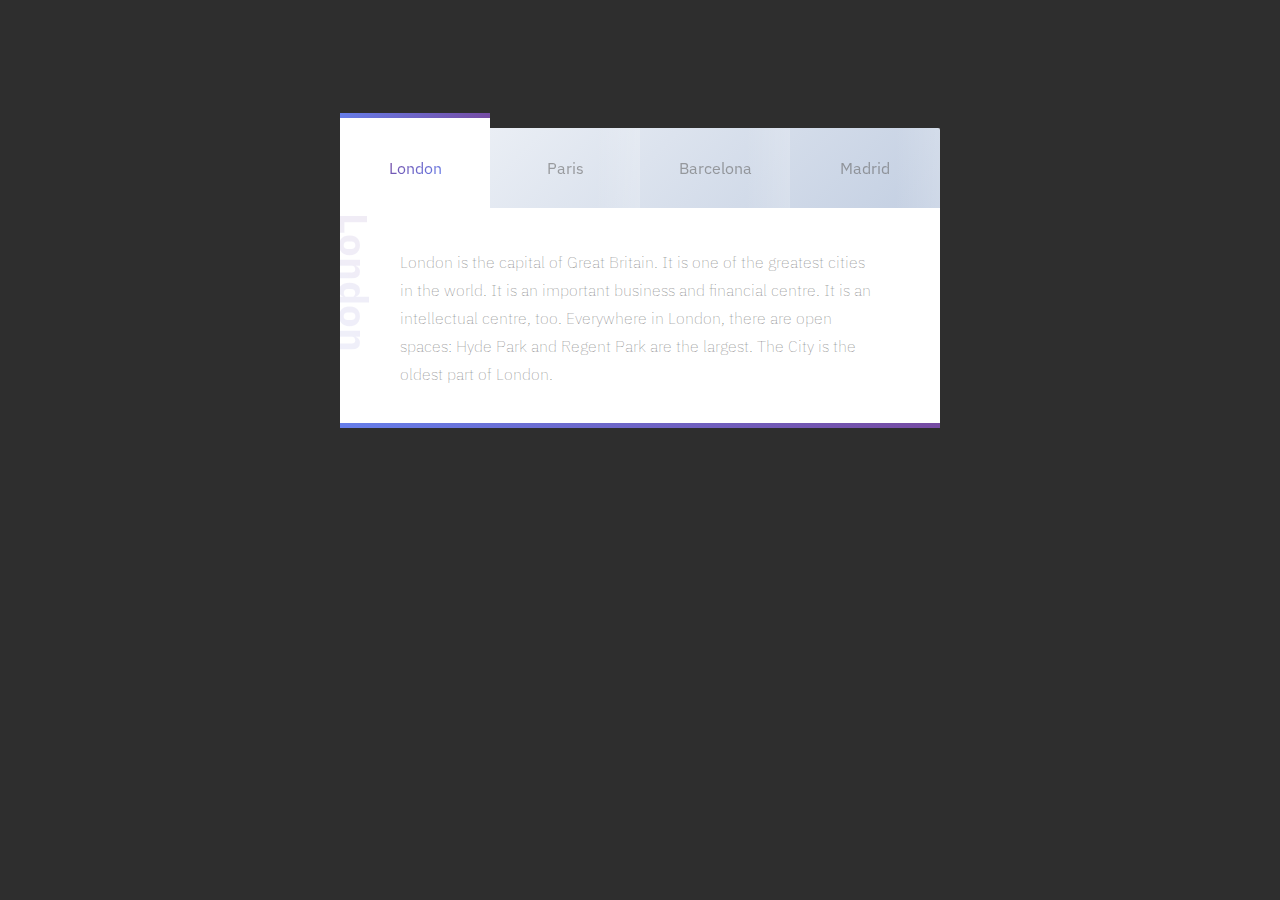
<file: 03-tabmenu/index.html>
<!DOCTYPE html>
<html lang="en">
  <head>
    <meta charset="UTF-8" />
    <meta http-equiv="X-UA-Compatible" content="IE=edge" />
    <meta name="viewport" content="width=device-width, initial-scale=1.0" />
    <title>Tab Menu</title>
    <link rel="stylesheet" href="./style.css" />
  </head>
  <body>
    <section id="wrapper">
      <div class="content">
        <div class="tabs">
          <button class="tablinks active" data-country="London">
            <p data-title="London">London</p>
          </button>
          <button class="tablinks" data-country="Paris">
            <p data-title="Paris">Paris</p>
          </button>
          <button class="tablinks" data-country="Barcelona">
            <p data-title="Barcelona">Barcelona</p>
          </button>
          <button class="tablinks" data-country="Madrid">
            <p data-title="Madrid">Madrid</p>
          </button>
        </div>

        <div class="wrapper_tabcontent">
          <div id="London" class="tabcontent active">
            <h3>London</h3>
            <p>
              London is the capital of Great Britain. It is one of the greatest
              cities in the world. It is an important business and financial
              centre. It is an intellectual centre, too. Everywhere in London,
              there are open spaces: Hyde Park and Regent Park are the largest.
              The City is the oldest part of London.
            </p>
          </div>

          <div id="Paris" class="tabcontent">
            <h3>Paris</h3>
            <p>
              Paris is in the Paris department of the Paris-Isle-of-France
              region The French historic, political and economic capital, with a
              population of only 2.5 million is located in the northern part of
              France. One of the most beautiful cities in the world. Home to
              historical monuments such as Notre Dame, the Eiffel tower (320m),
              Bastille, Louvre and many more.
            </p>
          </div>

          <div id="Barcelona" class="tabcontent">
            <h3>Barcelona</h3>
            <p>
              Barcelona has been an urban laboratory since the high Medieval
              Ages. A place of diversity, a backdrop for a multiplicity of
              social and cultural processes on multiple scales that reflect
              different ways of constructing the future, a city with a long
              experience of urban life and social innovations.
            </p>
          </div>

          <div id="Madrid" class="tabcontent">
            <h3>Madrid</h3>
            <p>
              Madrid is in the middle of Spain, in the Community of Madrid. The
              Community is a large area that includes the city as well as small
              towns and villages outside the city. 7 million people live in the
              Community. More than 3 million live in the city itself.
            </p>
          </div>
        </div>
      </div>
    </section>
    <script src="app.js"></script>
  </body>
</html>
</file>
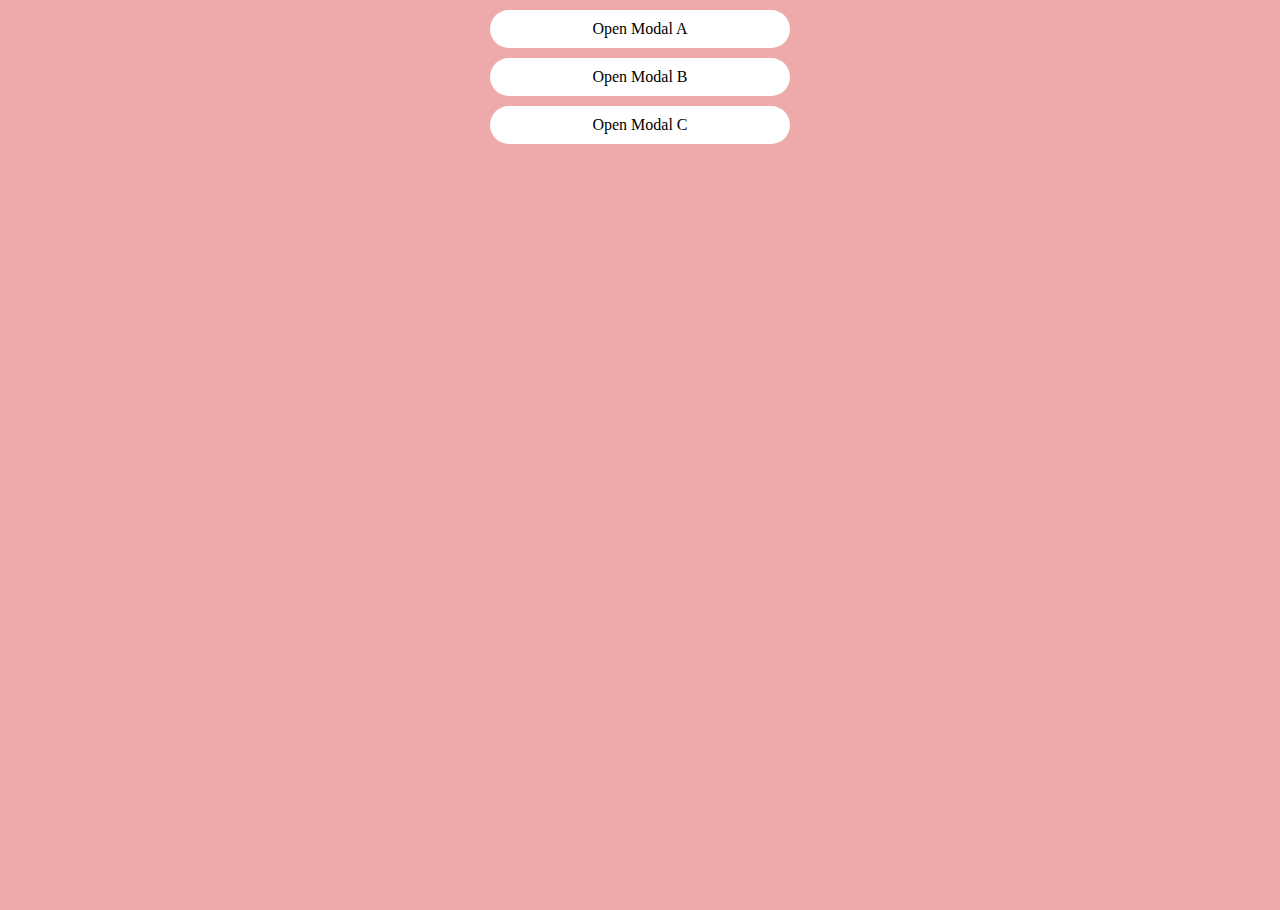
<file: 05-modal/index.html>
<!DOCTYPE html>
<html lang="en">
  <head>
    <meta charset="UTF-8" />
    <meta http-equiv="X-UA-Compatible" content="IE=edge" />
    <meta name="viewport" content="width=device-width, initial-scale=1.0" />
    <title>Modal Popup</title>
    <link rel="stylesheet" href="style.css" />
  </head>
  <body>
    <a href="#popupA" class="opener">Open Modal A</a>
    <a href="#popupB" class="opener">Open Modal B</a>
    <a href="#popupC" class="opener">Open Modal C</a>

    <div id="popupA" class="layer">
      <div class="box">
        This is popup A
        <a href="#" class="close">close</a>
      </div>
    </div>
    <div id="popupB" class="layer">
      <div class="box">
        This is popup B
        <a href="#" class="close">close</a>
      </div>
    </div>
    <div id="popupC" class="layer">
      <div class="box">
        This is popup C
        <a href="#" class="close">close</a>
      </div>
    </div>
  </body>
</html>
</file>
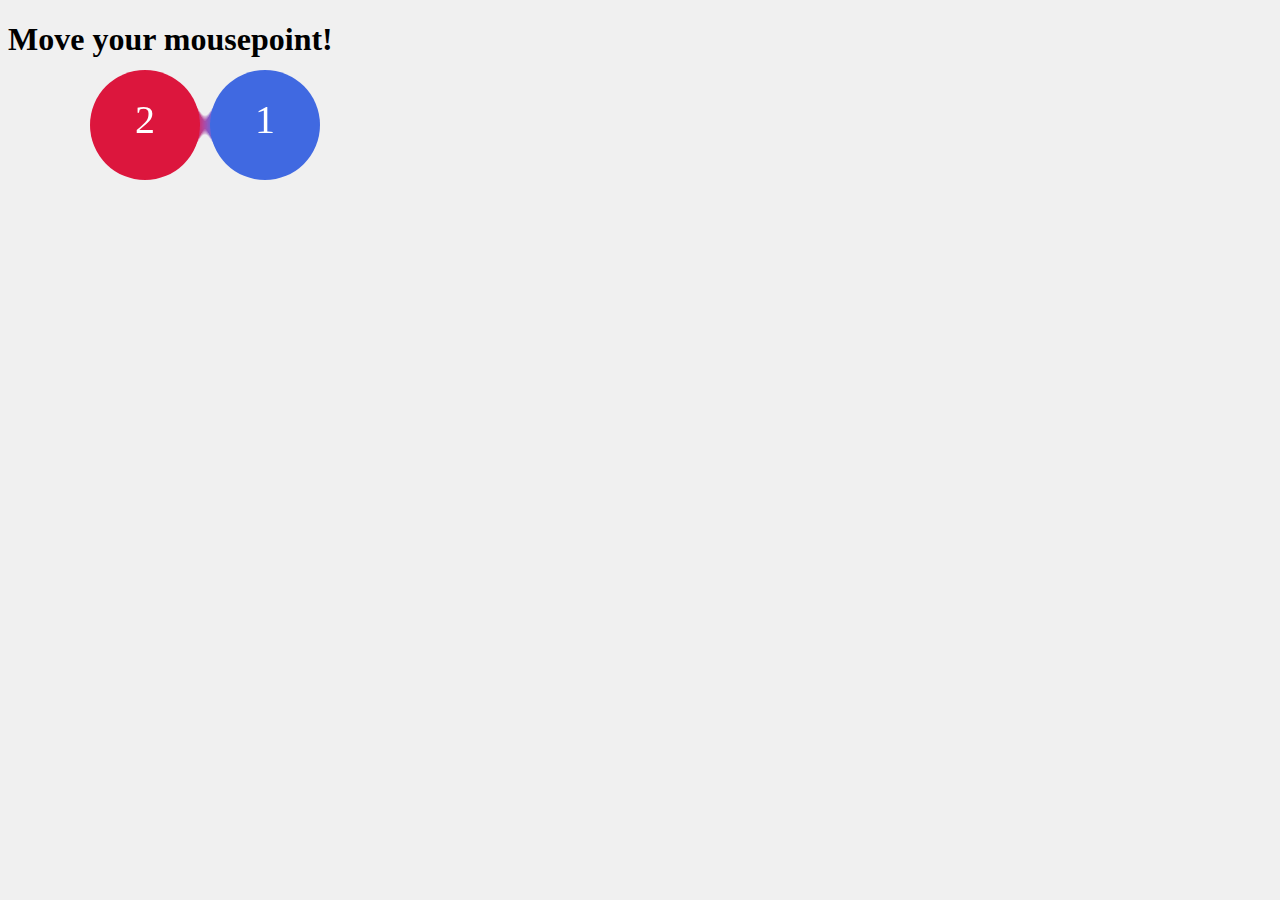
<file: 07-sticky/index.html>
<!DOCTYPE html>
<html lang="en">
  <head>
    <meta charset="UTF-8" />
    <meta http-equiv="X-UA-Compatible" content="IE=edge" />
    <meta name="viewport" content="width=device-width, initial-scale=1.0" />
    <title>Document</title>
    <link rel="stylesheet" href="style.css" />
<body>
    <h1>Move your mousepoint!</h1>
    <div class="blobs">
      <div class="blob">2</div>
      <div class="blob s2">1</div>
    </div>

    <!-- SVG Filter -->
    <svg xmlns="http://www.w3.org/2000/svg" version="1.1">
      <defs>
        <filter id="goo">
          <feGaussianBlur in="SourceGraphic" stdDeviation="10" result="blur" />
          <feColorMatrix
            in="blur"
            mode="matrix"
            values="1 0 0 0 0  0 1 0 0 0  0 0 1 0 0  0 0 0 20 -10"
            result="goo"
          />
          <feBlend in="SourceGraphic" in2="goo" />
        </filter>
      </defs>
    </svg>
  <script src="app.js"></script>
</body>
</html>
</file>
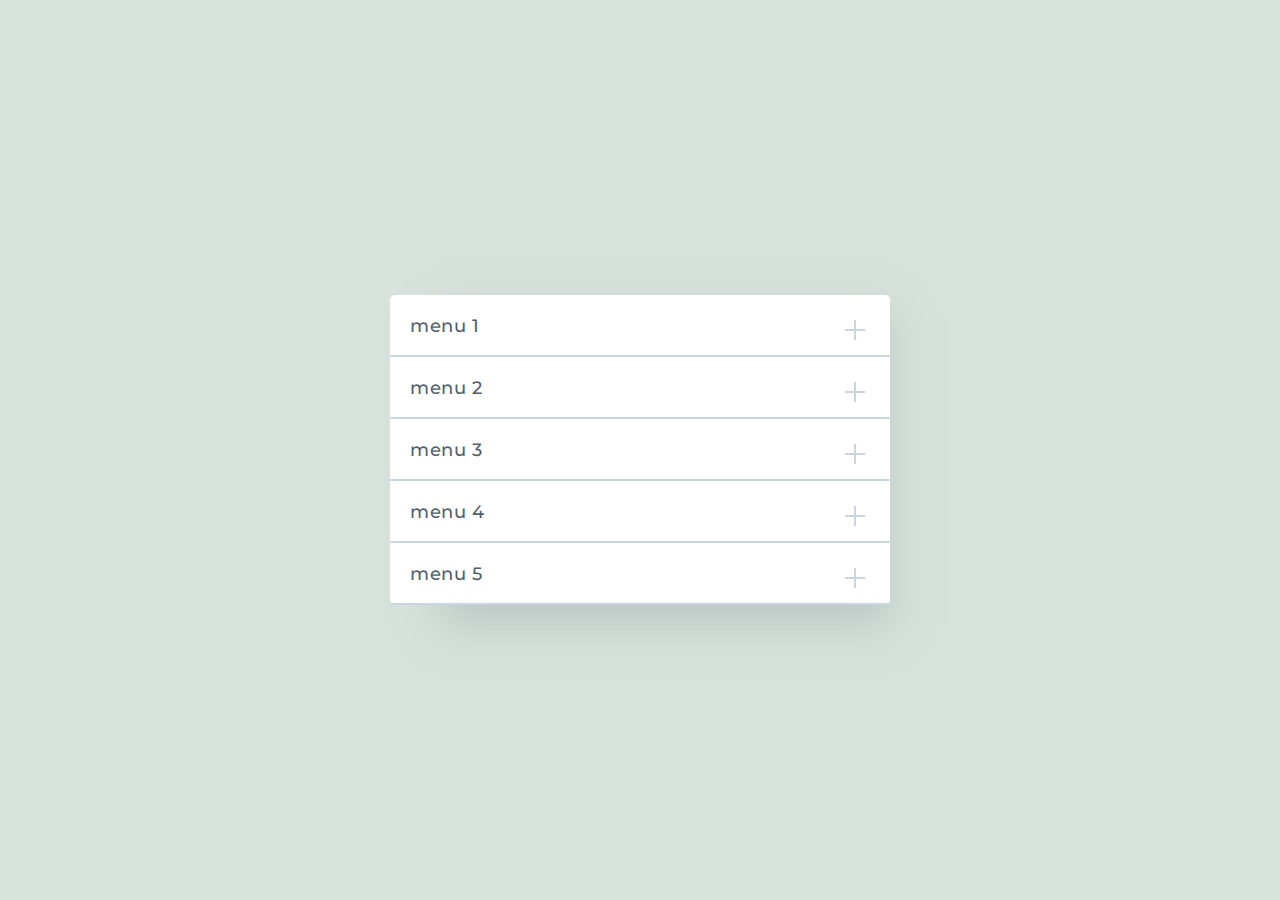
<file: 01-accordion/app.html>
<!DOCTYPE html>
<html lang="en">
  <head>
    <meta charset="UTF-8" />
    <meta http-equiv="X-UA-Compatible" content="IE=edge" />
    <meta name="viewport" content="width=device-width, initial-scale=1.0" />
    <title>Accordion Menu</title>
    <link rel="stylesheet" href="style.css" />
  </head>
  <body>
    <section class="wrapper">
      <div class="container">
        <ul class="accordion">
          <li class="item">
            <h2 class="accordion-title">menu 1 <span class="icon"></span></h2>
            <div class="text">
              Lorem ipsum dolor sit amet consectetur adipisicing elit. Quia
              officiis magnam doloribus optio laborum esse!
            </div>
          </li>
          <li class="item">
            <h2 class="accordion-title">menu 2 <span class="icon"></span></h2>
            <div class="text">
              Lorem ipsum dolor sit amet consectetur adipisicing elit. Quia
              officiis magnam doloribus optio laborum esse!
            </div>
          </li>
          <li class="item">
            <h2 class="accordion-title">menu 3 <span class="icon"></span></h2>
            <div class="text">
              Lorem ipsum dolor sit amet consectetur adipisicing elit. Quia
              officiis magnam doloribus optio laborum esse!
            </div>
          </li>
          <li class="item">
            <h2 class="accordion-title">menu 4 <span class="icon"></span></h2>
            <div class="text">
              Lorem ipsum dolor sit amet consectetur adipisicing elit. Quia
              officiis magnam doloribus optio laborum esse!
            </div>
          </li>
          <li class="item">
            <h2 class="accordion-title">menu 5 <span class="icon"></span></h2>
            <div class="text">
              Lorem ipsum dolor sit amet consectetur adipisicing elit. Quia
              officiis magnam doloribus optio laborum esse!
            </div>
          </li>
        </ul>
      </div>
    </section>
    <script src="app.js"></script>
  </body>
</html>
</file>
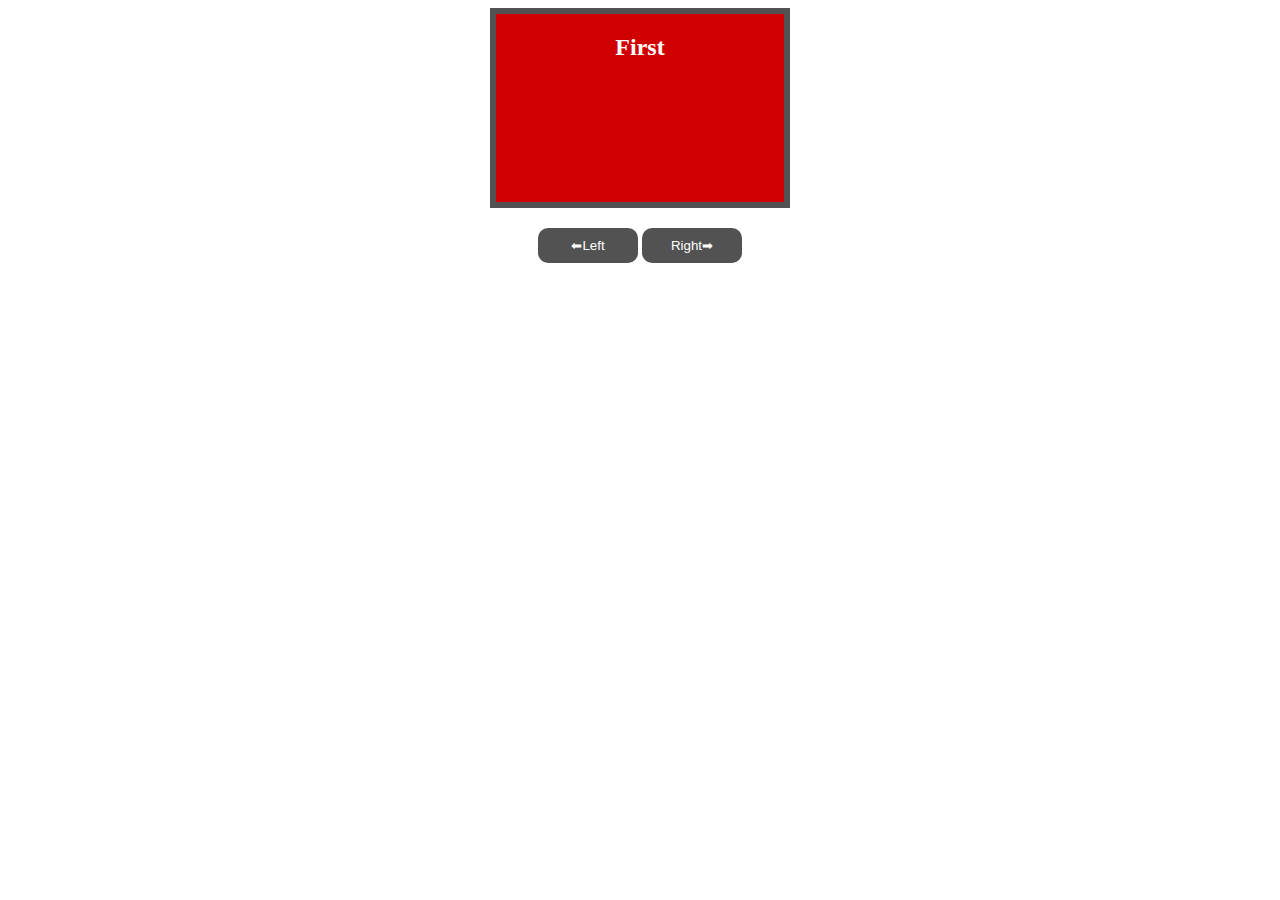
<file: 04-slidebanner/app.html>
<!DOCTYPE html>
<html lang="en">
  <head>
    <meta charset="UTF-8" />
    <meta http-equiv="X-UA-Compatible" content="IE=edge" />
    <meta name="viewport" content="width=device-width, initial-scale=1.0" />
    <title>Slide Banner</title>
    <style>
      * {
        box-sizing: border-box;
      }

      .outer {
        border: 6px solid #525252;
        width: 300px;
        height: 200px;
        margin: 0 auto;
        overflow-x: hidden;
      }

      .inner-grp {
        display: flex;
        transition: all 0.3s ease-out;
        height: 100%;
      }

      .inner {
        padding: 0 16px;
        color: #fff;
        text-align: center;
      }

      .inner:nth-of-type(1) {
        background-color: rgb(209, 0, 0);
      }
      .inner:nth-of-type(2) {
        background-color: rgb(255, 248, 49);
      }
      .inner:nth-of-type(3) {
        background-color: rgb(60, 0, 255);
      }

      .btn-grp {
        text-align: center;
      }

      .btn-grp button {
        border: none;
        border-radius: 10px;
        background-color: #525252;
        color: #fff;
        padding: 10px 20px;
        width: 100px;
        margin-top: 20px;
      }
    </style>
  </head>
  <body>
    <div class="outer">
      <div class="inner-grp">
        <div class="inner">
          <h2>First</h2>
        </div>
        <div class="inner">
          <h2>Second</h2>
        </div>
        <div class="inner">
          <h2>Third</h2>
        </div>
      </div>
    </div>
    <div class="btn-grp">
      <button class="button-left">⬅Left</button>
      <button class="button-right">Right➡</button>
    </div>
    <script src="app.js"></script>
  </body>
</html>
</file>
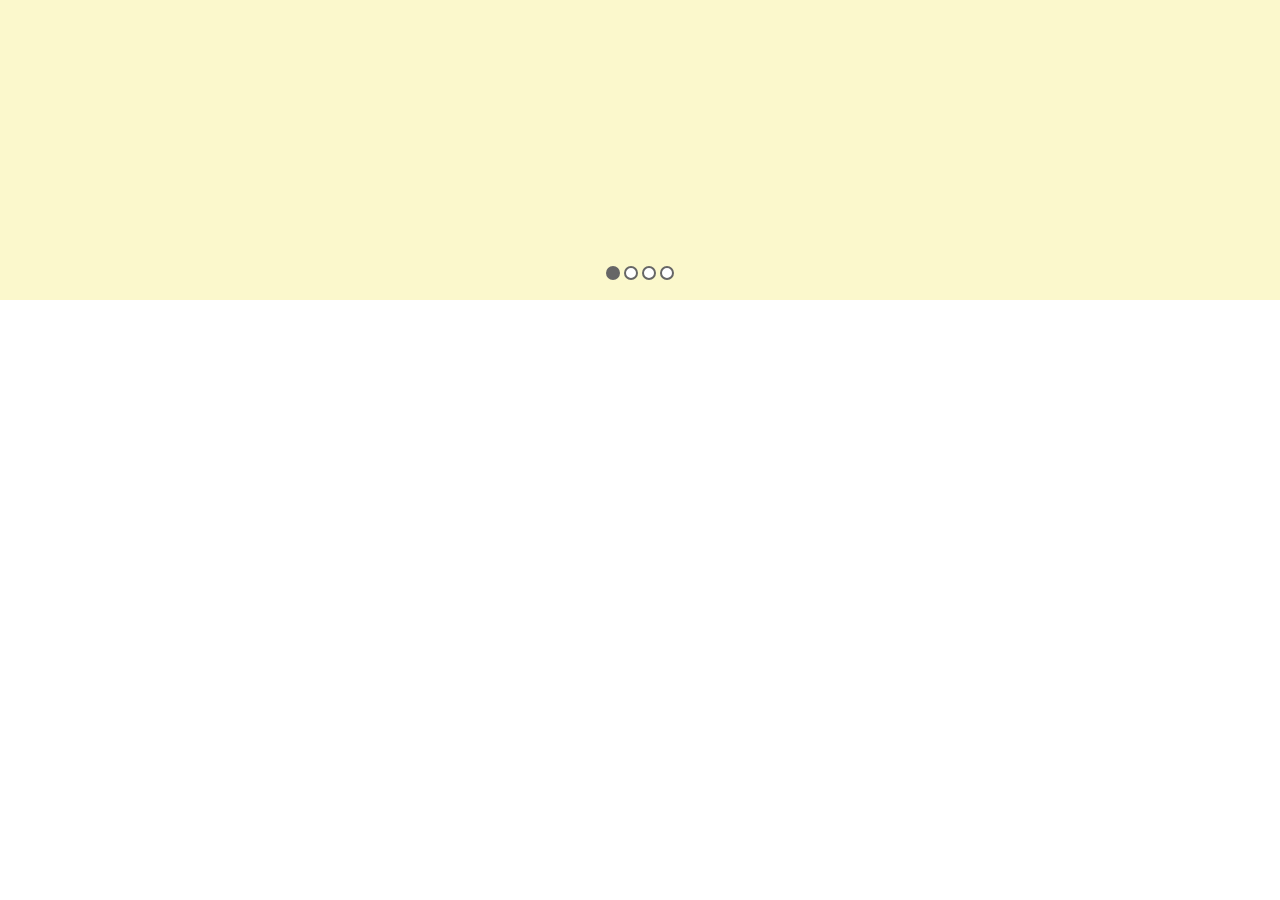
<file: 04-slidebanner-(2)/radio-label-fade/app.html>
<!DOCTYPE html>
<html lang="en">
  <head>
    <meta charset="UTF-8" />
    <meta http-equiv="X-UA-Compatible" content="IE=edge" />
    <meta name="viewport" content="width=device-width, initial-scale=1.0" />
    <title>Slide Banner</title>
    <link rel="stylesheet" href="style.css" />
  </head>
  <body>
    <div class="slide">
      <input type="radio" name="pos" id="pos1" checked />
      <input type="radio" name="pos" id="pos2" />
      <input type="radio" name="pos" id="pos3" />
      <input type="radio" name="pos" id="pos4" />
      <ul class="outer">
        <li></li>
        <li></li>
        <li></li>
        <li></li>
      </ul>
      <p class="bullet">
        <label for="pos1">1</label>
        <label for="pos2">2</label>
        <label for="pos3">3</label>
        <label for="pos4">4</label>
      </p>
    </div>
  </body>
</html>
</file>
<file: 03-tabmenu/style.css>
@import url("https://fonts.googleapis.com/css?family=IBM+Plex+Mono:400,400i|IBM+Plex+Sans+Condensed:400,400i|IBM+Plex+Sans:100,100i,400,400i,700,700i|IBM+Plex+Serif:400,400i");

:root {
  --text: #686868;
  --m01: #667eea; /* main 1*/
  --m02: #764ba2; /* main 2*/
  --n01: #f5f7fa; /* neutral 1*/
  --n02: #c3cfe2; /* neutral 2*/
}

* {
  box-sizing: border-box;
  margin: 0;
}

body {
  background-color: #2e2e2e;
  font-family: "IBM Plex Sans", sans-serif;
}

/* reset CSS */
button {
  border: none;
  font-family: "IBM Plex Sans", sans-serif;
}

button:active,
button:hover {
  outline: none;
  box-shadow: none;
}

/* wrapper */

#wrapper {
  display: flex;
  justify-content: center;
  align-items: center;
  width: 100%;
}

.content {
  width: 100%;
  max-width: 600px;
  min-width: 260px;
  margin: 10% 5% 0;
  transition: all 0.3s ease;
}

/* Media Query 🔻🔻🔻🔻🔻🔻🔻🔻🔻🔻🔻 */

@media screen and (max-width: 512px) {
  .content {
    margin: 5% 4% 0;
  }

  .tabs {
    height: 40px;
  }

  .tablinks {
    height: 40px;
    font-size: 12px;
  }

  .tablinks:hover.tablinks::before {
    height: 0;
  }

  .tablinks.active {
    height: 60px;
  }

  .tablinks:hover p {
    color: #686868;
    opacity: 0.6;
  }

  .tablinks p::before {
    display: none;
  }

  .tabcontent h3 {
    top: 65px;
  }
  .tabcontent p {
    font-size: 14px;
    line-height: 26px;
  }
}
/* end 🔺🔺🔺🔺🔺🔺🔺🔺🔺🔺🔺🔺🔺 */

/* Tabs menu */

.tabs {
  background-image: linear-gradient(135deg, #f5f7fa 0%, #c3cfe2 100%);
  display: flex;
  justify-content: space-between;
  align-items: center;
  height: 80px;
  border-radius: 2px 2px 0px 0px;
}

/* Tabs link */

.tablinks {
  background: transparent;
  background-image: linear-gradient(
    90deg,
    transparent 70%,
    rgba(255, 255, 255, 0.2) 100%
  );
  cursor: pointer;
  width: 25%;
  height: 80px;
  position: relative;
  display: flex;
  justify-content: center;
  align-items: center;
  font-size: 16px;
  overflow: hidden;
  transition: 0.3s ease;
}

.tablinks::before {
  content: "";
  background-image: linear-gradient(135deg, #667eea 0%, #764ba2 100%);
  width: 100%;
  height: 0;
  position: absolute;
  top: 0;
  left: 0;
  transition: all 0.3s ease-in-out;
  z-index: 2;
}

.tablinks:hover::before {
  height: 100%;
  bottom: 0;
}

/* Tab active */

.tablinks.active {
  background-color: #fff;
  z-index: 0;
  border-right: 0;
  border-left: 0;
  height: 110px;
  bottom: 0px;
  overflow: hidden;
}

.tablinks.active::before {
  content: "";
  width: 100%;
  height: 5px;
  top: 0;
  left: 0;
}

/* Tabs text */

.tablinks.active p,
.tablinks.active:hover p {
  opacity: 1;
  background: -webkit-linear-gradient(135deg, #667eea 0%, #764ba2 100%);
  -webkit-background-clip: text;
  -webkit-text-fill-color: transparent;
}

.tablinks p {
  opacity: 0.6;
  display: flex;
  align-items: center;
  justify-content: center;
  z-index: 2;
  transition: all 0.5s ease;
  color: #686868;
  backface-visibility: hidden;
  font-weight: 400;
}

.tablinks:hover p {
  color: #fff;
  opacity: 1;
}

/* Tabs text bigger */

.tablinks p::before {
  content: attr(data-title);
  position: absolute;
  height: auto;
  width: auto;
  color: #fff;
  align-items: center;
  justify-content: center;
  opacity: 0.1;
  font-size: 40px;
  transition: all 1s ease-out;
  z-index: -1;
  font-weight: 600;
  top: 110%;
}

.tablinks:hover p::before {
  top: -80px;
}

/* Tab contents */

.wrapper_tabcontent {
  background-color: #fff;
  z-index: 1;
  position: relative;
  opacity: 1;
  padding: 40px 60px;
  overflow: hidden;
  transition: all 1s ease;
}

.tabcontent {
  display: none;
}

.tabcontent.active {
  transition: all 1s ease;
  display: block;
}

/* Tab content line */

.wrapper_tabcontent::after {
  content: "";
  height: 5px;
  width: 100%;
  position: absolute;
  background-image: linear-gradient(135deg, #667eea 0%, #764ba2 100%);
  left: 0;
  bottom: 0;
  z-index: -2;
  transition: all 1s ease;
}

/* Title */

.tabcontent h3 {
  font-size: 40px;
  top: 75px;
  transform: rotate(90deg);
  position: absolute;
  left: -90px;
  opacity: 0.1;
  width: 200px;
  height: 60px;
  background: -webkit-linear-gradient(135deg, #667eea 0%, #764ba2 100%);
  -webkit-background-clip: text;
  -webkit-text-fill-color: transparent;
  animation: city 1s ease;
}

/* Text */

.tabcontent p {
  color: #686868;
  font-size: 16px;
  line-height: 28px;
  font-weight: 100;
  transition: all 1s ease;
  animation: fadeEffect 0.6s ease;
  width: 100%;
}

/* Animations */

@keyframes tabEffect {
  from {
    top: -40px;
  }
  to {
    top: 0px;
  }
}

@keyframes city {
  from {
    left: -150px;
  }
  to {
    left: -90px;
  }
}

@keyframes fadeEffect {
  from {
    opacity: 0;
    margin-left: 30px;
  }
  to {
    opacity: 1;
    margin-left: 0;
  }
}
</file>
<file: 05-modal/style.css>
* {
  box-sizing: border-box;
  margin: 0;
  padding: 0;
}

body {
  width: 100%;
  height: 100vh;
  background-color: #eaa;
}

a {
  text-decoration: none;
  color: inherit;
}

.opener {
  display: block;
  text-align: center;
  background-color: #fff;
  width: 300px;
  margin: 10px auto;
  padding: 10px 30px;
  border-radius: 30px;
  transition: all 0.2s ease-in-out;
}

.opener:hover {
  background-color: #666;
  color: #fff;
}

.layer {
  display: none;
  justify-content: center;
  align-items: center;
  background-color: rgba(0, 0, 0, 0.5);
  position: fixed;
  left: 0;
  right: 0;
  bottom: 0;
  top: 0;
}

.layer .box {
  position: relative;
  padding: 20px 20px 60px;
  margin: 20px;
  width: 500px;
  background-color: #fff;
  border-radius: 10px;
}

.layer .box .close {
  position: absolute;
  bottom: 20px;
  right: 20px;
  background-color: #09f;
  color: #fff;
  text-align: center;
  padding: 5px 15px;
  border-radius: 5px;
  font-size: 13px;
  transition: all 0.2s ease-in-out;
}

.layer .box .close:hover {
  transform: scale(1.1);
}

.layer:target {
  display: flex;
  animation: open 0.5s;
}

@keyframes open {
  from {
    opacity: 0;
  }
  to {
    opacity: 1;
  }
}
</file>
<file: 07-sticky/style.css>
body {
        background: #f0f0f0;
      }

      .blobs {
        filter: url('#goo');
        position: absolute;
        top: 0;
        left: 0;
        bottom: 0;
        right: 0;
      }

      .blob {
        position: absolute;
        background: crimson;
        left: 140px;
        top: 120px;
        width: 110px;
        height: 110px;
        line-height: 100px;
        text-align: center;
        color: white;
        font-size: 40px;
        border-radius: 100%;
        margin-top: -50px;
        margin-left: -50px;
      }

      .s2 {
        left: 260px;
        background: royalblue;
      }
</file>
<file: 01-accordion/style.css>
@import url("https://fonts.googleapis.com/css2?family=Montserrat:wght@300;400;700&display=swap");

:root {
  --bg-color: #d8e2dc;
  --shadow-color: #52616b;
}

* {
  box-sizing: border-box;
  margin: 0;
}

body {
  font-family: "Montserrat", sans-serif;
  background-color: var(--bg-color);
  width: 100%;
  height: 100vh;
  display: flex;
  justify-content: center;
  align-items: center;
}

.container {
  width: 100%;
  max-width: 500px;
  min-width: 300px;
  position: relative;
}

.container::before {
  content: "";
  position: absolute;
  width: 90%;
  height: 100%;
  margin: 0;
  top: 0;
  right: 0;
  background-color: transparent;
  box-shadow: 0px 20px 40px var(--shadow-color);
  opacity: 0.2;
  z-index: -1;
  transition: all 0.4s ease-in-out;
}

.container:hover.container::before {
  box-shadow: 0px 40px 90px var(--shadow-color);
}

ul {
  list-style: none;
  padding: 0;
  background-color: #fff;
  border-radius: 5px;
}

.accordion-title {
  position: relative;
  padding: 20px;
  font-size: 18px;
  font-weight: 500;
  letter-spacing: 0.03em;
  color: var(--shadow-color);
  cursor: pointer;
  transition: padding-left 0.2s ease-in-out;
}

.accordion-title:hover {
  padding-left: 25px;
}

.accordion-title::before,
.accordion-title::after {
  content: "";
  position: absolute;
  height: 2px;
  border-radius: 50px;
  bottom: 0;
  left: 0;
  transition: all 0.6s ease-in-out;
}
.accordion-title::before {
  width: 100%;
  background-color: #c9d6df;
}

.accordion-title::after {
  background: linear-gradient(90deg, #52616b, #c9d6df);
  width: 0;
}

.accordion-title:hover.accordion-title::after {
  width: 100%;
}

.accordionTitleActive::after {
  content: "";
  position: absolute;
  height: 2px;
  border-radius: 50px;
  transition: all 0.6s ease-in-out;
  bottom: 0;
  left: 0;
  /* display: flex;
  justify-content: center;
  align-items: center; */
}

.accordionTitleActive:after {
  background-image: linear-gradient(90deg, #52616b, #c9d6df);
  width: 100%;
}

.icon {
  float: right;
  width: 30px;
  height: 30px;
  display: flex;
  /* margin-top: -3px; */
  align-items: center;
  justify-content: center;
}

.icon::before,
.icon::after {
  content: "";
  position: absolute;
  /* border-radius: 50px; */
  background-color: #c9d6df;
  transition: all 0.3s ease;
}

.icon::before {
  width: 2px;
  height: 20px;
}

.icon::after {
  width: 20px;
  height: 2px;
}

.accordion-title:hover .icon::before,
.accordion-title:hover .icon::after {
  background-color: var(--shadow-color);
}

.icon.anime.icon:before {
  transform: rotate(90deg);
}

.accordion .item .text {
  opacity: 0;
  height: 0;
  padding: 0 20px;
  position: relative;
  line-height: 24px;
  font-size: 16px;
  font-weight: 200;
  letter-spacing: 0.01em;
  transition: all 0.4s ease-out;
  overflow: hidden;
  background-color: #f0f5f9;
}

.accordion .item .text.show {
  opacity: 1;
  height: auto;
  padding: 25px 20px;
  position: relative;
  z-index: 0;
  border-radius: 0px 0px 3px 3px;
}
</file>
<file: 04-slidebanner-(2)/radio-label-fade/style.css>
/* colors
#fbf8cc
#f1c0e8
#cfbaf0
#a3c4f3
*/

* {
  margin: 0;
  padding: 0;
}

ul,
li {
  list-style: none;
}

.slide {
  height: 300px;
  overflow: hidden;
  position: relative;
}

.slide li {
  position: absolute;
  left: 0;
  right: 0;
  top: 0;
  bottom: 0;
  opacity: 0;
  transition: all 1s ease-out;
}

.slide li:nth-child(1) {
  background-color: #fbf8cc;
}
.slide li:nth-child(2) {
  background-color: #f1c0e8;
}
.slide li:nth-child(3) {
  background-color: #cfbaf0;
}
.slide li:nth-child(4) {
  background-color: #a3c4f3;
}

.slide input {
  display: none;
}

.slide .bullet {
  position: absolute;
  bottom: 20px;
  left: 0;
  right: 0;
  text-align: center;
  z-index: 10;
}

.slide .bullet label {
  cursor: pointer;
  display: inline-block;
  width: 10px;
  height: 10px;
  border-radius: 50%;
  border: 2px solid #666;
  font-size: 0;
  background-color: #fff;
  transition: all 0.5s ease-in-out;
}

/* radio 체크시 - opacity 1로 */

#pos1:checked ~ ul li:nth-child(1),
#pos2:checked ~ ul li:nth-child(2),
#pos3:checked ~ ul li:nth-child(3),
#pos4:checked ~ ul li:nth-child(4) {
  opacity: 1;
}

/* bullet 액티브 표시 */

#pos1:checked ~ .bullet label:nth-child(1),
#pos2:checked ~ .bullet label:nth-child(2),
#pos3:checked ~ .bullet label:nth-child(3),
#pos4:checked ~ .bullet label:nth-child(4) {
  background-color: #666;
}
</file>
